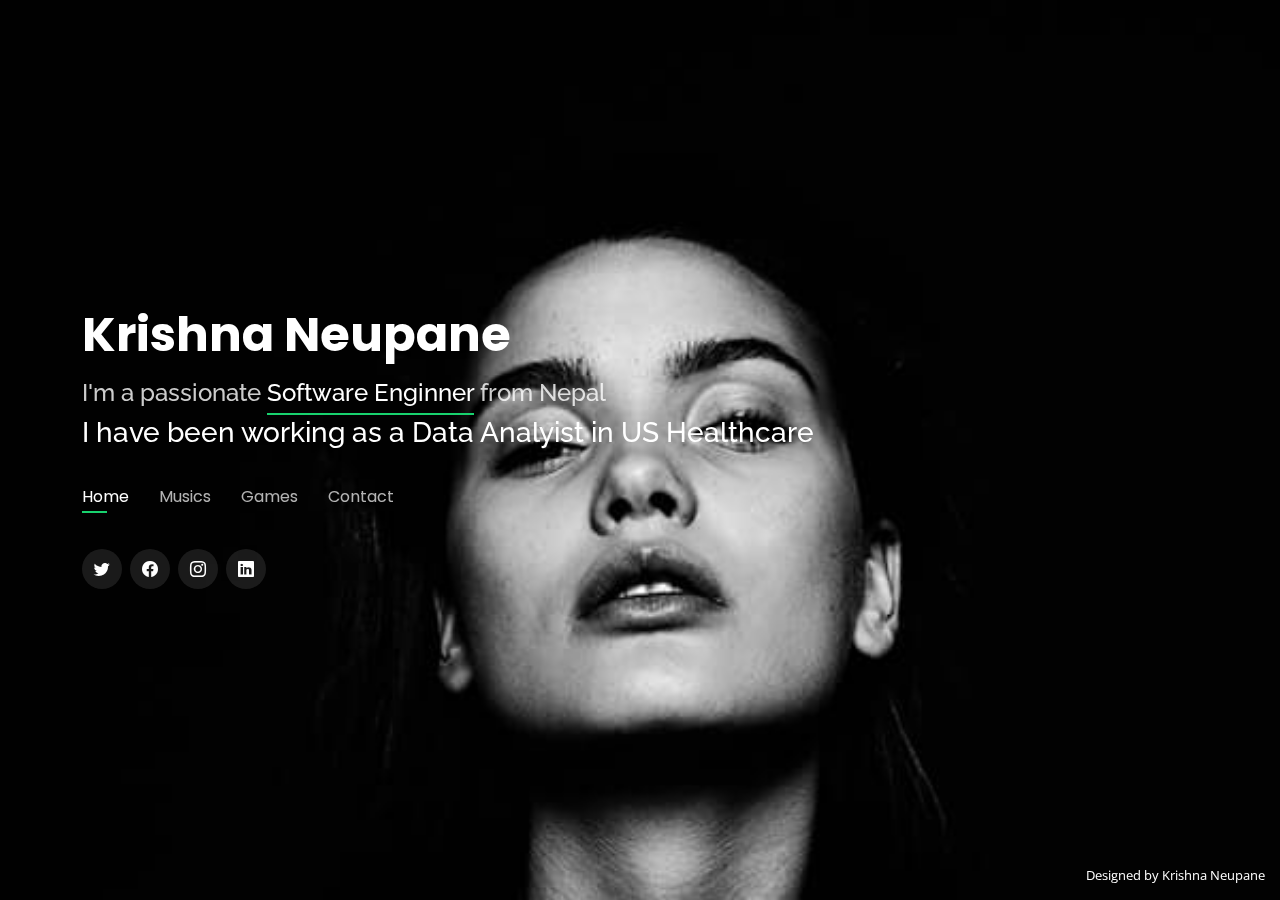
<file: index.html>
<!DOCTYPE html>
<html lang="en">

<head>
  <meta charset="utf-8">
  <meta content="width=device-width, initial-scale=1.0" name="viewport">

  <title>Krishna Neupane</title>
  <meta content="" name="description">
  <meta content="" name="keywords">

  <!-- Favicons -->
  <link href="assets/img/favicon-32x32.png" rel="icon">
  <link href="assets/img/apple-touch-icon.png" rel="apple-touch-icon">

  <!-- Google Fonts -->
  <link href="https://fonts.googleapis.com/css?family=Open+Sans:300,300i,400,400i,600,600i,700,700i|Raleway:300,300i,400,400i,500,500i,600,600i,700,700i|Poppins:300,300i,400,400i,500,500i,600,600i,700,700i" rel="stylesheet">

  <!-- Vendor CSS Files -->
  <link href="assets/vendor/bootstrap/css/bootstrap.min.css" rel="stylesheet">
  <link href="assets/vendor/bootstrap-icons/bootstrap-icons.css" rel="stylesheet">
  <link href="assets/vendor/boxicons/css/boxicons.min.css" rel="stylesheet">
  <link href="assets/vendor/glightbox/css/glightbox.min.css" rel="stylesheet">
  <link href="assets/vendor/remixicon/remixicon.css" rel="stylesheet">
  <link href="assets/vendor/swiper/swiper-bundle.min.css" rel="stylesheet">

  <!-- Template Main CSS File -->
  <link href="assets/css/style.css" rel="stylesheet">

  <!-- =======================================================
  * Template Name: Personal
  * Updated: Jun 18 2023 with Bootstrap v5.3.0
  * Template URL: https://bootstrapmade.com/personal-free-resume-bootstrap-template/
  * Author: BootstrapMade.com
  * License: https://bootstrapmade.com/license/
  ======================================================== -->

  <style>
    /* Basic styles for the player */
    #music-player {
        margin: 20px;
    }
    .song-list {
        list-style-type: none;
        padding: 0;
    }
    .song-list li {
        margin-bottom: 5px;
        cursor: pointer;
    }
    .song-list li.playing {
        background-color: #259dc2;
    }
    .custom-div {
      width: 900px;
      height: 450px;
    }
</style>

</head>

<body>

  <!-- ======= Header ======= -->
  <header id="header">
    <div class="container">

      <h1><a href="index.html">Krishna Neupane</a></h1>
      <!-- Uncomment below if you prefer to use an image logo -->
      <!-- <a href="index.html" class="mr-auto"><img src="assets/img/logo.png" alt="" class="img-fluid"></a> -->
      <h2>I'm a passionate <span>Software Enginner</span> from Nepal</h2>
      <h3>I have been working as a Data Analyist in US Healthcare</h3>

      <nav id="navbar" class="navbar">
        <ul>
          <li><a class="nav-link active" href="#header">Home</a></li>
          <!--<li><a class="nav-link" href="#about">About</a></li> -->
          <!--<li><a class="nav-link" href="#resume">Resume</a></li> -->
          <!-- <li><a class="nav-link" href="#services">Services</a></li> -->
          <li><a class="nav-link" href="#services">Musics</a></li>
          <!-- <li><a class="nav-link" href="#portfolio">Portfolio</a></li> -->
          <li><a class="nav-link" href="#portfolio">Games</a></li>
          <li><a class="nav-link" href="#contact">Contact</a></li>
        </ul>
        <i class="bi bi-list mobile-nav-toggle"></i>
      </nav><!-- .navbar -->

      <div class="social-links">
        <a href="#" class="twitter"><i class="bi bi-twitter"></i></a>
        <a href="https://www.facebook.com/gerkhu.fuche.5" class="facebook"><i class="bi bi-facebook"></i></a>
        <a href="https://www.instagram.com/_sinratensei/" class="instagram"><i class="bi bi-instagram"></i></a>
        <a href="https://www.linkedin.com/in/krishna-neupane-kn8/" class="linkedin"><i class="bi bi-linkedin"></i></a>
      </div>

    </div>
  </header><!-- End Header -->

  <!-- ======= About Section ======= -->
  <section id="about" class="about">

    <!-- ======= About Me ======= -->
    <div class="about-me container">

      <div class="section-title">
        <h2>About</h2>
        <p>Learn more about me</p>
      </div>

      <div class="row">
        <div class="col-lg-4" data-aos="fade-right">
          <img src="assets/img/me.jpg" class="img-fluid" alt="">
        </div>
        <div class="col-lg-8 pt-4 pt-lg-0 content" data-aos="fade-left">
          <h3>UI/UX &amp; Graphic Designer</h3>
          <p class="fst-italic">
            Lorem ipsum dolor sit amet, consectetur adipiscing elit, sed do eiusmod tempor incididunt ut labore et dolore
            magna aliqua.
          </p>
          <div class="row">
            <div class="col-lg-6">
              <ul>
                <li><i class="bi bi-chevron-right"></i> <strong>Birthday:</strong> <span>1 May 1995</span></li>
                <li><i class="bi bi-chevron-right"></i> <strong>Website:</strong> <span>www.example.com</span></li>
                <li><i class="bi bi-chevron-right"></i> <strong>Phone:</strong> <span>+123 456 7890</span></li>
                <li><i class="bi bi-chevron-right"></i> <strong>City:</strong> <span>New York, USA</span></li>
              </ul>
            </div>
            <div class="col-lg-6">
              <ul>
                <li><i class="bi bi-chevron-right"></i> <strong>Age:</strong> <span>30</span></li>
                <li><i class="bi bi-chevron-right"></i> <strong>Degree:</strong> <span>Master</span></li>
                <li><i class="bi bi-chevron-right"></i> <strong>PhEmailone:</strong> <span>email@example.com</span></li>
                <li><i class="bi bi-chevron-right"></i> <strong>Freelance:</strong> <span>Available</span></li>
              </ul>
            </div>
          </div>
          <p>
            Officiis eligendi itaque labore et dolorum mollitia officiis optio vero. Quisquam sunt adipisci omnis et ut. Nulla accusantium dolor incidunt officia tempore. Et eius omnis.
            Cupiditate ut dicta maxime officiis quidem quia. Sed et consectetur qui quia repellendus itaque neque. Aliquid amet quidem ut quaerat cupiditate. Ab et eum qui repellendus omnis culpa magni laudantium dolores.
          </p>
        </div>
      </div>

    </div><!-- End About Me -->

    <!-- ======= Counts ======= -->
    <div class="counts container">

      <div class="row">

        <div class="col-lg-3 col-md-6">
          <div class="count-box">
            <i class="bi bi-emoji-smile"></i>
            <span data-purecounter-start="0" data-purecounter-end="232" data-purecounter-duration="1" class="purecounter"></span>
            <p>Happy Clients</p>
          </div>
        </div>

        <div class="col-lg-3 col-md-6 mt-5 mt-md-0">
          <div class="count-box">
            <i class="bi bi-journal-richtext"></i>
            <span data-purecounter-start="0" data-purecounter-end="521" data-purecounter-duration="1" class="purecounter"></span>
            <p>Projects</p>
          </div>
        </div>

        <div class="col-lg-3 col-md-6 mt-5 mt-lg-0">
          <div class="count-box">
            <i class="bi bi-headset"></i>
            <span data-purecounter-start="0" data-purecounter-end="1463" data-purecounter-duration="1" class="purecounter"></span>
            <p>Hours Of Support</p>
          </div>
        </div>

        <div class="col-lg-3 col-md-6 mt-5 mt-lg-0">
          <div class="count-box">
            <i class="bi bi-award"></i>
            <span data-purecounter-start="0" data-purecounter-end="24" data-purecounter-duration="1" class="purecounter"></span>
            <p>Awards</p>
          </div>
        </div>

      </div>

    </div><!-- End Counts -->

    <!-- ======= Skills  ======= -->
    <div class="skills container">

      <div class="section-title">
        <h2>Skills</h2>
      </div>

      <div class="row skills-content">

        <div class="col-lg-6">

          <div class="progress">
            <span class="skill">HTML <i class="val">100%</i></span>
            <div class="progress-bar-wrap">
              <div class="progress-bar" role="progressbar" aria-valuenow="100" aria-valuemin="0" aria-valuemax="100"></div>
            </div>
          </div>

          <div class="progress">
            <span class="skill">CSS <i class="val">90%</i></span>
            <div class="progress-bar-wrap">
              <div class="progress-bar" role="progressbar" aria-valuenow="90" aria-valuemin="0" aria-valuemax="100"></div>
            </div>
          </div>

          <div class="progress">
            <span class="skill">JavaScript <i class="val">75%</i></span>
            <div class="progress-bar-wrap">
              <div class="progress-bar" role="progressbar" aria-valuenow="75" aria-valuemin="0" aria-valuemax="100"></div>
            </div>
          </div>

        </div>

        <div class="col-lg-6">

          <div class="progress">
            <span class="skill">PHP <i class="val">80%</i></span>
            <div class="progress-bar-wrap">
              <div class="progress-bar" role="progressbar" aria-valuenow="80" aria-valuemin="0" aria-valuemax="100"></div>
            </div>
          </div>

          <div class="progress">
            <span class="skill">WordPress/CMS <i class="val">90%</i></span>
            <div class="progress-bar-wrap">
              <div class="progress-bar" role="progressbar" aria-valuenow="90" aria-valuemin="0" aria-valuemax="100"></div>
            </div>
          </div>

          <div class="progress">
            <span class="skill">Photoshop <i class="val">55%</i></span>
            <div class="progress-bar-wrap">
              <div class="progress-bar" role="progressbar" aria-valuenow="55" aria-valuemin="0" aria-valuemax="100"></div>
            </div>
          </div>

        </div>

      </div>

    </div><!-- End Skills -->

    <!-- ======= Interests ======= -->
    <div class="interests container">

      <div class="section-title">
        <h2>Interests</h2>
      </div>

      <div class="row">
        <div class="col-lg-3 col-md-4">
          <div class="icon-box">
            <i class="ri-store-line" style="color: #ffbb2c;"></i>
            <h3>Lorem Ipsum</h3>
          </div>
        </div>
        <div class="col-lg-3 col-md-4 mt-4 mt-md-0">
          <div class="icon-box">
            <i class="ri-bar-chart-box-line" style="color: #5578ff;"></i>
            <h3>Dolor Sitema</h3>
          </div>
        </div>
        <div class="col-lg-3 col-md-4 mt-4 mt-md-0">
          <div class="icon-box">
            <i class="ri-calendar-todo-line" style="color: #e80368;"></i>
            <h3>Sed perspiciatis</h3>
          </div>
        </div>
        <div class="col-lg-3 col-md-4 mt-4 mt-lg-0">
          <div class="icon-box">
            <i class="ri-paint-brush-line" style="color: #e361ff;"></i>
            <h3>Magni Dolores</h3>
          </div>
        </div>
        <div class="col-lg-3 col-md-4 mt-4">
          <div class="icon-box">
            <i class="ri-database-2-line" style="color: #47aeff;"></i>
            <h3>Nemo Enim</h3>
          </div>
        </div>
        <div class="col-lg-3 col-md-4 mt-4">
          <div class="icon-box">
            <i class="ri-gradienter-line" style="color: #ffa76e;"></i>
            <h3>Eiusmod Tempor</h3>
          </div>
        </div>
        <div class="col-lg-3 col-md-4 mt-4">
          <div class="icon-box">
            <i class="ri-file-list-3-line" style="color: #11dbcf;"></i>
            <h3>Midela Teren</h3>
          </div>
        </div>
        <div class="col-lg-3 col-md-4 mt-4">
          <div class="icon-box">
            <i class="ri-price-tag-2-line" style="color: #4233ff;"></i>
            <h3>Pira Neve</h3>
          </div>
        </div>
        <div class="col-lg-3 col-md-4 mt-4">
          <div class="icon-box">
            <i class="ri-anchor-line" style="color: #b2904f;"></i>
            <h3>Dirada Pack</h3>
          </div>
        </div>
        <div class="col-lg-3 col-md-4 mt-4">
          <div class="icon-box">
            <i class="ri-disc-line" style="color: #b20969;"></i>
            <h3>Moton Ideal</h3>
          </div>
        </div>
        <div class="col-lg-3 col-md-4 mt-4">
          <div class="icon-box">
            <i class="ri-base-station-line" style="color: #ff5828;"></i>
            <h3>Verdo Park</h3>
          </div>
        </div>
        <div class="col-lg-3 col-md-4 mt-4">
          <div class="icon-box">
            <i class="ri-fingerprint-line" style="color: #29cc61;"></i>
            <h3>Flavor Nivelanda</h3>
          </div>
        </div>
      </div>

    </div><!-- End Interests -->

    <!-- ======= Testimonials ======= -->
    <div class="testimonials container">

      <div class="section-title">
        <h2>Testimonials</h2>
      </div>

      <div class="testimonials-slider swiper" data-aos="fade-up" data-aos-delay="100">
        <div class="swiper-wrapper">

          <div class="swiper-slide">
            <div class="testimonial-item">
              <p>
                <i class="bx bxs-quote-alt-left quote-icon-left"></i>
                Proin iaculis purus consequat sem cure digni ssim donec porttitora entum suscipit rhoncus. Accusantium quam, ultricies eget id, aliquam eget nibh et. Maecen aliquam, risus at semper.
                <i class="bx bxs-quote-alt-right quote-icon-right"></i>
              </p>
              <img src="assets/img/testimonials/testimonials-1.jpg" class="testimonial-img" alt="">
              <h3>Saul Goodman</h3>
              <h4>Ceo &amp; Founder</h4>
            </div>
          </div><!-- End testimonial item -->

          <div class="swiper-slide">
            <div class="testimonial-item">
              <p>
                <i class="bx bxs-quote-alt-left quote-icon-left"></i>
                Export tempor illum tamen malis malis eram quae irure esse labore quem cillum quid cillum eram malis quorum velit fore eram velit sunt aliqua noster fugiat irure amet legam anim culpa.
                <i class="bx bxs-quote-alt-right quote-icon-right"></i>
              </p>
              <img src="assets/img/testimonials/testimonials-2.jpg" class="testimonial-img" alt="">
              <h3>Sara Wilsson</h3>
              <h4>Designer</h4>
            </div>
          </div><!-- End testimonial item -->

          <div class="swiper-slide">
            <div class="testimonial-item">
              <p>
                <i class="bx bxs-quote-alt-left quote-icon-left"></i>
                Enim nisi quem export duis labore cillum quae magna enim sint quorum nulla quem veniam duis minim tempor labore quem eram duis noster aute amet eram fore quis sint minim.
                <i class="bx bxs-quote-alt-right quote-icon-right"></i>
              </p>
              <img src="assets/img/testimonials/testimonials-3.jpg" class="testimonial-img" alt="">
              <h3>Jena Karlis</h3>
              <h4>Store Owner</h4>
            </div>
          </div><!-- End testimonial item -->

          <div class="swiper-slide">
            <div class="testimonial-item">
              <p>
                <i class="bx bxs-quote-alt-left quote-icon-left"></i>
                Fugiat enim eram quae cillum dolore dolor amet nulla culpa multos export minim fugiat minim velit minim dolor enim duis veniam ipsum anim magna sunt elit fore quem dolore labore illum veniam.
                <i class="bx bxs-quote-alt-right quote-icon-right"></i>
              </p>
              <img src="assets/img/testimonials/testimonials-4.jpg" class="testimonial-img" alt="">
              <h3>Matt Brandon</h3>
              <h4>Freelancer</h4>
            </div>
          </div><!-- End testimonial item -->

          <div class="swiper-slide">
            <div class="testimonial-item">
              <p>
                <i class="bx bxs-quote-alt-left quote-icon-left"></i>
                Quis quorum aliqua sint quem legam fore sunt eram irure aliqua veniam tempor noster veniam enim culpa labore duis sunt culpa nulla illum cillum fugiat legam esse veniam culpa fore nisi cillum quid.
                <i class="bx bxs-quote-alt-right quote-icon-right"></i>
              </p>
              <img src="assets/img/testimonials/testimonials-5.jpg" class="testimonial-img" alt="">
              <h3>John Larson</h3>
              <h4>Entrepreneur</h4>
            </div>
          </div><!-- End testimonial item -->

        </div>
        <div class="swiper-pagination"></div>
      </div>

      <div class="owl-carousel testimonials-carousel">

      </div>

    </div><!-- End Testimonials  -->

  </section><!-- End About Section -->

  <!-- ======= Resume Section ======= -->
  <section id="resume" class="resume">
    <div class="container">

      <div class="section-title">
        <h2>Resume</h2>
        <p>Check My Resume</p>
      </div>

      <div class="row">
        <div class="col-lg-6">
          <h3 class="resume-title">Sumary</h3>
          <div class="resume-item pb-0">
            <h4>Alice Barkley</h4>
            <p><em>Innovative and deadline-driven Graphic Designer with 3+ years of experience designing and developing user-centered digital/print marketing material from initial concept to final, polished deliverable.</em></p>
            <p>
            <ul>
              <li>Portland par 127,Orlando, FL</li>
              <li>(123) 456-7891</li>
              <li>alice.barkley@example.com</li>
            </ul>
            </p>
          </div>

          <h3 class="resume-title">Education</h3>
          <div class="resume-item">
            <h4>Master of Fine Arts &amp; Graphic Design</h4>
            <h5>2015 - 2016</h5>
            <p><em>Rochester Institute of Technology, Rochester, NY</em></p>
            <p>Qui deserunt veniam. Et sed aliquam labore tempore sed quisquam iusto autem sit. Ea vero voluptatum qui ut dignissimos deleniti nerada porti sand markend</p>
          </div>
          <div class="resume-item">
            <h4>Bachelor of Fine Arts &amp; Graphic Design</h4>
            <h5>2010 - 2014</h5>
            <p><em>Rochester Institute of Technology, Rochester, NY</em></p>
            <p>Quia nobis sequi est occaecati aut. Repudiandae et iusto quae reiciendis et quis Eius vel ratione eius unde vitae rerum voluptates asperiores voluptatem Earum molestiae consequatur neque etlon sader mart dila</p>
          </div>
        </div>
        <div class="col-lg-6">
          <h3 class="resume-title">Professional Experience</h3>
          <div class="resume-item">
            <h4>Senior graphic design specialist</h4>
            <h5>2019 - Present</h5>
            <p><em>Experion, New York, NY </em></p>
            <p>
            <ul>
              <li>Lead in the design, development, and implementation of the graphic, layout, and production communication materials</li>
              <li>Delegate tasks to the 7 members of the design team and provide counsel on all aspects of the project. </li>
              <li>Supervise the assessment of all graphic materials in order to ensure quality and accuracy of the design</li>
              <li>Oversee the efficient use of production project budgets ranging from $2,000 - $25,000</li>
            </ul>
            </p>
          </div>
          <div class="resume-item">
            <h4>Graphic design specialist</h4>
            <h5>2017 - 2018</h5>
            <p><em>Stepping Stone Advertising, New York, NY</em></p>
            <p>
            <ul>
              <li>Developed numerous marketing programs (logos, brochures,infographics, presentations, and advertisements).</li>
              <li>Managed up to 5 projects or tasks at a given time while under pressure</li>
              <li>Recommended and consulted with clients on the most appropriate graphic design</li>
              <li>Created 4+ design presentations and proposals a month for clients and account managers</li>
            </ul>
            </p>
          </div>
        </div>
      </div>

    </div>
  </section><!-- End Resume Section -->

  <!-- ======= Services Section ======= -->
  <section id="services" class="services">
    <div class="container">

      <div class="section-title">
        <!-- <h2>Services</h2>
        <p>My Services</p> -->
        <h2>Musics</h2>
        <p>My Musics</p>
      </div>

      <div class="row">
        <!-- 
        <div class="col-lg-4 col-md-6 d-flex align-items-stretch">
          <div class="icon-box">
            <div class="icon"><i class="bx bxl-dribbble"></i></div>
            <h4><a href="">Lorem Ipsum</a></h4>
            <p>Voluptatum deleniti atque corrupti quos dolores et quas molestias excepturi</p>
          </div>
        </div>

        <div class="col-lg-4 col-md-6 d-flex align-items-stretch mt-4 mt-md-0">
          <div class="icon-box">
            <div class="icon"><i class="bx bx-file"></i></div>
            <h4><a href="">Sed ut perspiciatis</a></h4>
            <p>Duis aute irure dolor in reprehenderit in voluptate velit esse cillum dolore</p>
          </div>
        </div>

        <div class="col-lg-4 col-md-6 d-flex align-items-stretch mt-4 mt-lg-0">
          <div class="icon-box">
            <div class="icon"><i class="bx bx-tachometer"></i></div>
            <h4><a href="">Magni Dolores</a></h4>
            <p>Excepteur sint occaecat cupidatat non proident, sunt in culpa qui officia</p>
          </div>
        </div>

        <div class="col-lg-4 col-md-6 d-flex align-items-stretch mt-4">
          <div class="icon-box">
            <div class="icon"><i class="bx bx-world"></i></div>
            <h4><a href="">Nemo Enim</a></h4>
            <p>At vero eos et accusamus et iusto odio dignissimos ducimus qui blanditiis</p>
          </div>
        </div>

        <div class="col-lg-4 col-md-6 d-flex align-items-stretch mt-4">
          <div class="icon-box">
            <div class="icon"><i class="bx bx-slideshow"></i></div>
            <h4><a href="">Dele cardo</a></h4>
            <p>Quis consequatur saepe eligendi voluptatem consequatur dolor consequuntur</p>
          </div>
        </div>

        <div class="col-lg-4 col-md-6 d-flex align-items-stretch mt-4">
          <div class="icon-box">
            <div class="icon"><i class="bx bx-arch"></i></div>
            <h4><a href="">Divera don</a></h4>
            <p>Modi nostrum vel laborum. Porro fugit error sit minus sapiente sit aspernatur</p>
          </div>
        </div>
        -->

        <div id="music-player">
          <h2>Music Player</h2>
          <ul class="song-list">
              <li onclick="playSong(0)">Hello_Cover</li>
              <li onclick="playSong(1)">Adele - Rolling in the deep</li>
              <li onclick="playSong(2)">Adele - Send my love</li>
              <li onclick="playSong(3)">Adele - Someone like you</li>
              <li onclick="playSong(4)">Nepalese mashup</li>
              <li onclick="playSong(5)">Akon - Smack That ft. Eminem</li>
              <li onclick="playSong(6)">Alan Walker - Faded </li>
              <li onclick="playSong(7)">Avril_Lavigne_-_Wish_You_Were_Here</li>
              <li onclick="playSong(8)">Back To You</li>
              <li onclick="playSong(9)">Bad Meets Evil - Fast Lane ft. Eminem, Royce Da 5'9</li>
              <li onclick="playSong(10)">Believer</li>
              <li onclick="playSong(11)">Blood and Bone (MOTIVATION)</li>
              <li onclick="playSong(12)">Bonnie_Tyler_-_Total_Eclipse_of_the_Heart</li>
              <li onclick="playSong(13)">Calum_Scott_-_No_Matter_What</li>
              <li onclick="playSong(14)">Calum_Scott_-_What_I_Miss_Most</li>
              <li onclick="playSong(15)">Calum_Scott_-_You_Are_The_Reason</li>
              <li onclick="playSong(16)">Dancing_On_My_Own_-_Calum_Scott</li>
              <li onclick="playSong(17)">David_Guetta_ft_Justin_Bieber_-_2U</li>
              <li onclick="playSong(18)">Dimitri Vegas, Martin Garrix, Like Mike - Tremor</li>
              <li onclick="playSong(19)">Eminem - Venom</li>
              <li onclick="playSong(20)">Eminem_-_Fall-mc</li>
              <li onclick="playSong(21)">Eminem_-_Soldier</li>
              <li onclick="playSong(22)">Eminem_-_Space_Bound</li>
              <li onclick="playSong(23)">Eminem_feat_Britney_Spears_To_Remember</li>
              <li onclick="playSong(24)">Final_Masquerade_Linkin_Park</li>
              <li onclick="playSong(25)">Wiz Khalifa - Paperbond</li>
              <li onclick="playSong(26)">Audai Jadai</li>
              <li onclick="playSong(27)">Bakhuda Tumhi Ho</li>
              <li onclick="playSong(28)">Be Intehaan</li>
              <li onclick="playSong(29)">Beautiful</li>
              <li onclick="playSong(30)">Mountain High - Bipul Chettri</li>
              <li onclick="playSong(31)">Are You Sure - Conor Maynard</li>
              <li onclick="playSong(32)">Dekhte Dekhte</li>
              <li onclick="playSong(33)">Dil Diyan Gallan</li>
              <li onclick="playSong(34)">Dillion Francis, DJ Snake - Get Low</li>
              <li onclick="playSong(35)">Drake - In my Feelings</li>
              <li onclick="playSong(36)">Dua Lipa - New Rules</li>
              <li onclick="playSong(37)">Ed_Sheeran_-_Shape_Of_You</li>
              <li onclick="playSong(38)">Ed_Sheeran_Thinking_Out_Loud</li>
              <li onclick="playSong(39)">FEFE (feat. Nicki Minaj & Murda Beatz)</li>
              <li onclick="playSong(40)">God is a woman</li>
              <li onclick="playSong(41)">Green_Day_-Boulevard_of_Broken_Dreams</li>
              <li onclick="playSong(42)">Guranshko_Fed_Muni--_SABIN_RAI</li>
              <li onclick="playSong(43)">ISHARE_TERE_Song__Guru_Randhawa</li>
              <li onclick="playSong(44)">Isme_Tera_Ghata_Mera_Kuch_Nahi_Jata</li>
              <li onclick="playSong(45)">J_Balvin,_Willy_William_-_Mi_Gente</li>
              <li onclick="playSong(46)">Jau_ki_Basu_by_Sabin_Rai</li>
              <li onclick="playSong(47)">Jeena_Jeena</li>
              <li onclick="playSong(48)">Jonas_Blue_-_Mama_ft._William_Singe</li>
              <li onclick="playSong(49)">Just Give Me A Reason</li>
              <li onclick="playSong(50)">Justin_Bieber_-_Love_Yourself_Lyrics</li>
              <li onclick="playSong(51)">Kabhi_jo_badal_barse</li>
              <li onclick="playSong(52)">Kaun_Tujhe</li>
              <li onclick="playSong(53)">Komal_Tyo_Timro Sabin Rai</li>
              <li onclick="playSong(54)">Kurt_Cobain_-_Across_the_Universe</li>
              <li onclick="playSong(55)">Kurt_Cobain_-_Sappy</li>
              <li onclick="playSong(56)">Led_Zeppelin_-_Whole_Lotta_Love</li>
              <li onclick="playSong(57)">Let Her Go</li>
              <li onclick="playSong(58)">Like_Home</li>
              <li onclick="playSong(59)">Lil_Pump_-__Gucci_Gang</li>
              <li onclick="playSong(60)">Ma_Sansar_Jitne_-_Sabin_Rai_&_The_Elektrix</li>
              <li onclick="playSong(61)">Man Magan Deepak Bajracharya</li>
              <li onclick="playSong(62)">Maybe_I_Maybe_You_-_Scorpions</li>
              <li onclick="playSong(63)">Mercy</li>
              <li onclick="playSong(64)">My_Dad's_Gone_Crazy</li>
              <!-- Add more songs as needed -->
          </ul>
          <audio id="audio-player" controls onended="playNextSong()">
              Your browser does not support the audio element.
          </audio>
      </div>
  
      <script>
          var currentSongIndex = null;
          var songElements = document.querySelectorAll('.song-list li');
  
          function playSong(index) {
              var audioPlayer = document.getElementById('audio-player');
              audioPlayer.src = 'assets/songs/' + 'song' + (index + 1) + '.mp3'; // Adjust the song filename pattern as needed
              audioPlayer.play();
              // Remove the 'playing' class from the previously selected song
              if (currentSongIndex !== null) {
                  songElements[currentSongIndex].classList.remove('playing');
              }
  
              // Add the 'playing' class to the currently selected song
              songElements[index].classList.add('playing');
              currentSongIndex = index;
          }
          function playNextSong() {
              var nextIndex = (currentSongIndex + 1) % songElements.length;
              playSong(nextIndex);
          }
      </script>

      </div>

    </div>
  </section><!-- End Services Section -->

  <!-- ======= Portfolio Section ======= -->
  <section id="portfolio" class="portfolio">
    <div class="container">

      <div class="section-title">
        <!-- <h2>Portfolio</h2>
        <p>My Works</p> -->
        <h2>Football</h2>
        <p>Premier League</p>

      </div>

      <div class="custom-div">
        <iframe frameborder=0 height=100% width=100% src="http://givemereddit.eu/soccer/chelsea.html" allowfullscreen scrolling=no allowtransparency></iframe>
      </div>

      <!-- <div class="row">
        <div class="col-lg-12 d-flex justify-content-center">
          <ul id="portfolio-flters">
            <li data-filter="*" class="filter-active">All</li>
            <li data-filter=".filter-app">App</li>
            <li data-filter=".filter-card">Card</li>
            <li data-filter=".filter-web">Web</li>
          </ul>
        </div>
      </div>

      <div class="row portfolio-container">

        <div class="col-lg-4 col-md-6 portfolio-item filter-app">
          <div class="portfolio-wrap">
            <img src="assets/img/portfolio/portfolio-1.jpg" class="img-fluid" alt="">
            <div class="portfolio-info">
              <h4>App 1</h4>
              <p>App</p>
              <div class="portfolio-links">
                <a href="assets/img/portfolio/portfolio-1.jpg" data-gallery="portfolioGallery" class="portfolio-lightbox" title="App 1"><i class="bx bx-plus"></i></a>
                <a href="portfolio-details.html" data-gallery="portfolioDetailsGallery" data-glightbox="type: external" class="portfolio-details-lightbox" title="Portfolio Details"><i class="bx bx-link"></i></a>
              </div>
            </div>
          </div>
        </div>

        <div class="col-lg-4 col-md-6 portfolio-item filter-web">
          <div class="portfolio-wrap">
            <img src="assets/img/portfolio/portfolio-2.jpg" class="img-fluid" alt="">
            <div class="portfolio-info">
              <h4>Web 3</h4>
              <p>Web</p>
              <div class="portfolio-links">
                <a href="assets/img/portfolio/portfolio-2.jpg" data-gallery="portfolioGallery" class="portfolio-lightbox" title="Web 3"><i class="bx bx-plus"></i></a>
                <a href="portfolio-details.html" data-gallery="portfolioDetailsGallery" data-glightbox="type: external" class="portfolio-details-lightbox" title="Portfolio Details"><i class="bx bx-link"></i></a>
              </div>
            </div>
          </div>
        </div>

        <div class="col-lg-4 col-md-6 portfolio-item filter-app">
          <div class="portfolio-wrap">
            <img src="assets/img/portfolio/portfolio-3.jpg" class="img-fluid" alt="">
            <div class="portfolio-info">
              <h4>App 2</h4>
              <p>App</p>
              <div class="portfolio-links">
                <a href="assets/img/portfolio/portfolio-3.jpg" data-gallery="portfolioGallery" class="portfolio-lightbox" title="App 2"><i class="bx bx-plus"></i></a>
                <a href="portfolio-details.html" data-gallery="portfolioDetailsGallery" data-glightbox="type: external" class="portfolio-details-lightbox" title="Portfolio Details"><i class="bx bx-link"></i></a>
              </div>
            </div>
          </div>
        </div>

        <div class="col-lg-4 col-md-6 portfolio-item filter-card">
          <div class="portfolio-wrap">
            <img src="assets/img/portfolio/portfolio-4.jpg" class="img-fluid" alt="">
            <div class="portfolio-info">
              <h4>Card 2</h4>
              <p>Card</p>
              <div class="portfolio-links">
                <a href="assets/img/portfolio/portfolio-4.jpg" data-gallery="portfolioGallery" class="portfolio-lightbox" title="Card 2"><i class="bx bx-plus"></i></a>
                <a href="portfolio-details.html" data-gallery="portfolioDetailsGallery" data-glightbox="type: external" class="portfolio-details-lightbox" title="Portfolio Details"><i class="bx bx-link"></i></a>
              </div>
            </div>
          </div>
        </div>

        <div class="col-lg-4 col-md-6 portfolio-item filter-web">
          <div class="portfolio-wrap">
            <img src="assets/img/portfolio/portfolio-5.jpg" class="img-fluid" alt="">
            <div class="portfolio-info">
              <h4>Web 2</h4>
              <p>Web</p>
              <div class="portfolio-links">
                <a href="assets/img/portfolio/portfolio-5.jpg" data-gallery="portfolioGallery" class="portfolio-lightbox" title="Web 2"><i class="bx bx-plus"></i></a>
                <a href="portfolio-details.html" data-gallery="portfolioDetailsGallery" data-glightbox="type: external" class="portfolio-details-lightbox" title="Portfolio Details"><i class="bx bx-link"></i></a>
              </div>
            </div>
          </div>
        </div>

        <div class="col-lg-4 col-md-6 portfolio-item filter-app">
          <div class="portfolio-wrap">
            <img src="assets/img/portfolio/portfolio-6.jpg" class="img-fluid" alt="">
            <div class="portfolio-info">
              <h4>App 3</h4>
              <p>App</p>
              <div class="portfolio-links">
                <a href="assets/img/portfolio/portfolio-6.jpg" data-gallery="portfolioGallery" class="portfolio-lightbox" title="App 3"><i class="bx bx-plus"></i></a>
                <a href="portfolio-details.html" data-gallery="portfolioDetailsGallery" data-glightbox="type: external" class="portfolio-details-lightbox" title="Portfolio Details"><i class="bx bx-link"></i></a>
              </div>
            </div>
          </div>
        </div>

        <div class="col-lg-4 col-md-6 portfolio-item filter-card">
          <div class="portfolio-wrap">
            <img src="assets/img/portfolio/portfolio-7.jpg" class="img-fluid" alt="">
            <div class="portfolio-info">
              <h4>Card 1</h4>
              <p>Card</p>
              <div class="portfolio-links">
                <a href="assets/img/portfolio/portfolio-7.jpg" data-gallery="portfolioGallery" class="portfolio-lightbox" title="Card 1"><i class="bx bx-plus"></i></a>
                <a href="portfolio-details.html" data-gallery="portfolioDetailsGallery" data-glightbox="type: external" class="portfolio-details-lightbox" title="Portfolio Details"><i class="bx bx-link"></i></a>
              </div>
            </div>
          </div>
        </div>

        <div class="col-lg-4 col-md-6 portfolio-item filter-card">
          <div class="portfolio-wrap">
            <img src="assets/img/portfolio/portfolio-8.jpg" class="img-fluid" alt="">
            <div class="portfolio-info">
              <h4>Card 3</h4>
              <p>Card</p>
              <div class="portfolio-links">
                <a href="assets/img/portfolio/portfolio-8.jpg" data-gallery="portfolioGallery" class="portfolio-lightbox" title="Card 3"><i class="bx bx-plus"></i></a>
                <a href="portfolio-details.html" data-gallery="portfolioDetailsGallery" data-glightbox="type: external" class="portfolio-details-lightbox" title="Portfolio Details"><i class="bx bx-link"></i></a>
              </div>
            </div>
          </div>
        </div>

        <div class="col-lg-4 col-md-6 portfolio-item filter-web">
          <div class="portfolio-wrap">
            <img src="assets/img/portfolio/portfolio-9.jpg" class="img-fluid" alt="">
            <div class="portfolio-info">
              <h4>Web 3</h4>
              <p>Web</p>
              <div class="portfolio-links">
                <a href="assets/img/portfolio/portfolio-9.jpg" data-gallery="portfolioGallery" class="portfolio-lightbox" title="Web 3"><i class="bx bx-plus"></i></a>
                <a href="portfolio-details.html" data-gallery="portfolioDetailsGallery" data-glightbox="type: external" class="portfolio-details-lightbox" title="Portfolio Details"><i class="bx bx-link"></i></a>
              </div>
            </div>
          </div>
        </div>

      </div> -->
       
    </div>
  </section><!-- End Portfolio Section -->

  <!-- ======= Contact Section ======= -->
  <section id="contact" class="contact">
    <div class="container">

      <div class="section-title">
        <h2>Contact</h2>
        <p>Contact Me</p>
      </div>

      <div class="row mt-2">

        <div class="col-md-6 d-flex align-items-stretch">
          <div class="info-box">
            <i class="bx bx-map"></i>
            <h3>My Address</h3>
            <p>Krinzles, Kathmandu 16, Nepal</p>
          </div>
        </div>

        <div class="col-md-6 mt-4 mt-md-0 d-flex align-items-stretch">
          <div class="info-box">
            <i class="bx bx-share-alt"></i>
            <h3>Social Profiles</h3>
            <div class="social-links">
              <a href="#" class="twitter"><i class="bi bi-twitter"></i></a>
              <a href="https://www.facebook.com/gerkhu.fuche.5" class="facebook"><i class="bi bi-facebook"></i></a>
              <a href="https://www.instagram.com/_sinratensei/" class="instagram"><i class="bi bi-instagram"></i></a>
              <a href="#" class="google-plus"><i class="bi bi-skype"></i></a>
              <a href="https://www.linkedin.com/in/krishna-neupane-kn8/" class="linkedin"><i class="bi bi-linkedin"></i></a>
            </div>
          </div>
        </div>

        <div class="col-md-6 mt-4 d-flex align-items-stretch">
          <div class="info-box">
            <i class="bx bx-envelope"></i>
            <h3>Email Me</h3>
            <p>9823473821k@gmail.com</p>
          </div>
        </div>
        <div class="col-md-6 mt-4 d-flex align-items-stretch">
          <div class="info-box">
            <i class="bx bx-phone-call"></i>
            <h3>Call Me</h3>
            <p>+977 9860999888</p>
          </div>
        </div>
      </div>

      <form action="forms/contact.php" method="post" role="form" class="php-email-form mt-4">
        <div class="row">
          <div class="col-md-6 form-group">
            <input type="text" name="name" class="form-control" id="name" placeholder="Your Name" required>
          </div>
          <div class="col-md-6 form-group mt-3 mt-md-0">
            <input type="email" class="form-control" name="email" id="email" placeholder="Your Email" required>
          </div>
        </div>
        <div class="form-group mt-3">
          <input type="text" class="form-control" name="subject" id="subject" placeholder="Subject" required>
        </div>
        <div class="form-group mt-3">
          <textarea class="form-control" name="message" rows="5" placeholder="Message" required></textarea>
        </div>
        <div class="my-3">
          <div class="loading">Loading</div>
          <div class="error-message"></div>
          <div class="sent-message">Your message has been sent. Thank you!</div>
        </div>
        <div class="text-center"><button type="submit">Send Message</button></div>
      </form>

    </div>
  </section><!-- End Contact Section -->

  <div class="credits">
    <!-- All the links in the footer should remain intact. -->
    <!-- You can delete the links only if you purchased the pro version. -->
    <!-- Licensing information: https://bootstrapmade.com/license/ -->
    <!-- Purchase the pro version with working PHP/AJAX contact form: https://bootstrapmade.com/personal-free-resume-bootstrap-template/ -->
    Designed by Krishna Neupane
  </div>

  <!-- Vendor JS Files -->
  <script src="assets/vendor/purecounter/purecounter_vanilla.js"></script>
  <script src="assets/vendor/bootstrap/js/bootstrap.bundle.min.js"></script>
  <script src="assets/vendor/glightbox/js/glightbox.min.js"></script>
  <script src="assets/vendor/isotope-layout/isotope.pkgd.min.js"></script>
  <script src="assets/vendor/swiper/swiper-bundle.min.js"></script>
  <script src="assets/vendor/waypoints/noframework.waypoints.js"></script>
  <script src="assets/vendor/php-email-form/validate.js"></script>

  <!-- Template Main JS File -->
  <script src="assets/js/main.js"></script>

</body>

</html>
</file>
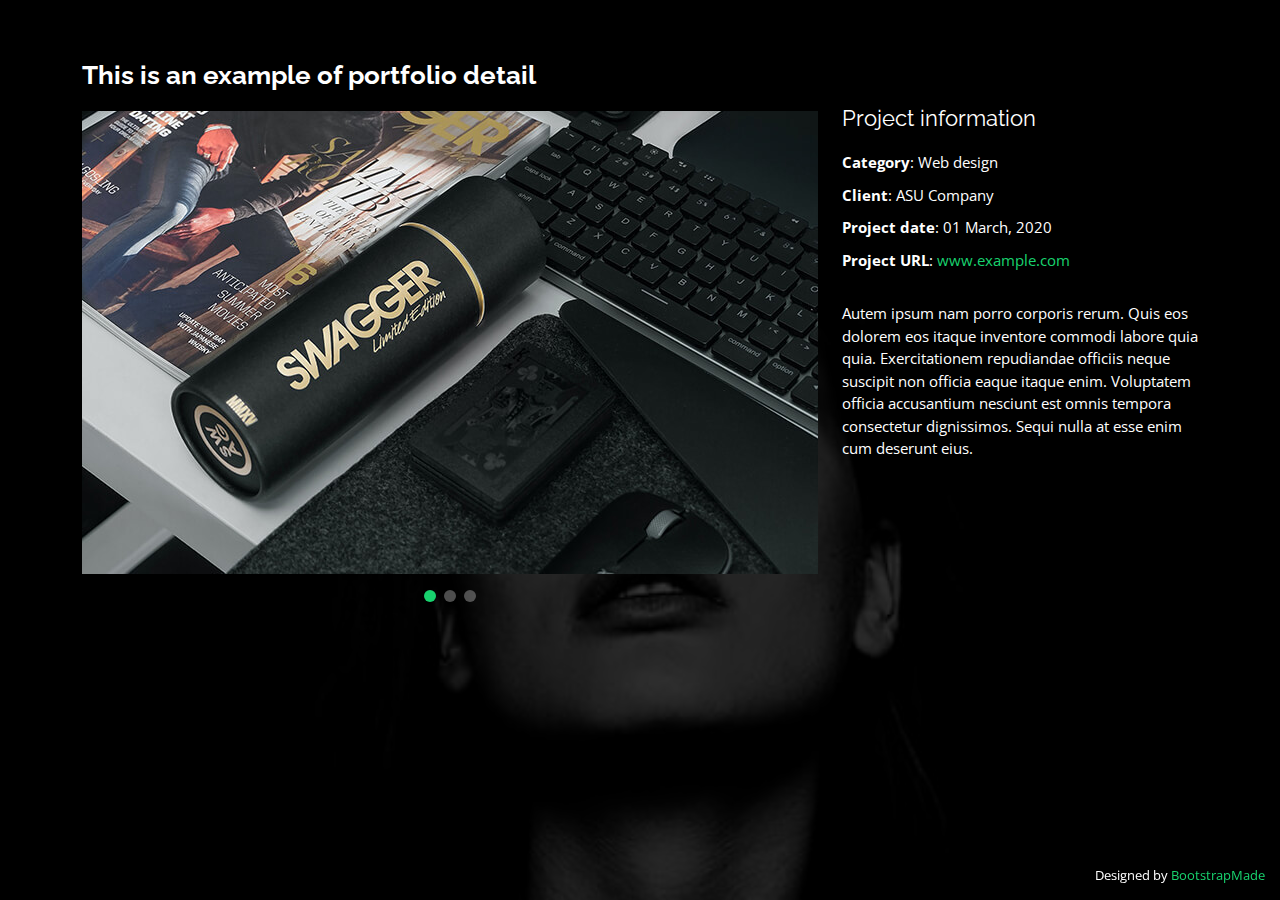
<file: portfolio-details.html>
<!DOCTYPE html>
<html lang="en">

<head>
  <meta charset="utf-8">
  <meta content="width=device-width, initial-scale=1.0" name="viewport">

  <title>Portfolio Details - Personal Bootstrap Template</title>
  <meta content="" name="description">
  <meta content="" name="keywords">

  <!-- Favicons -->
  <link href="assets/img/favicon.png" rel="icon">
  <link href="assets/img/apple-touch-icon.png" rel="apple-touch-icon">

  <!-- Google Fonts -->
  <link href="https://fonts.googleapis.com/css?family=Open+Sans:300,300i,400,400i,600,600i,700,700i|Raleway:300,300i,400,400i,500,500i,600,600i,700,700i|Poppins:300,300i,400,400i,500,500i,600,600i,700,700i" rel="stylesheet">

  <!-- Vendor CSS Files -->
  <link href="assets/vendor/bootstrap/css/bootstrap.min.css" rel="stylesheet">
  <link href="assets/vendor/bootstrap-icons/bootstrap-icons.css" rel="stylesheet">
  <link href="assets/vendor/boxicons/css/boxicons.min.css" rel="stylesheet">
  <link href="assets/vendor/glightbox/css/glightbox.min.css" rel="stylesheet">
  <link href="assets/vendor/remixicon/remixicon.css" rel="stylesheet">
  <link href="assets/vendor/swiper/swiper-bundle.min.css" rel="stylesheet">

  <!-- Template Main CSS File -->
  <link href="assets/css/style.css" rel="stylesheet">

  <!-- =======================================================
  * Template Name: Personal
  * Updated: Jun 18 2023 with Bootstrap v5.3.0
  * Template URL: https://bootstrapmade.com/personal-free-resume-bootstrap-template/
  * Author: BootstrapMade.com
  * License: https://bootstrapmade.com/license/
  ======================================================== -->
</head>

<body>

  <main id="main">

    <!-- ======= Portfolio Details ======= -->
    <div id="portfolio-details" class="portfolio-details">
      <div class="container">

        <div class="row">

          <div class="col-lg-8">
            <h2 class="portfolio-title">This is an example of portfolio detail</h2>

            <div class="portfolio-details-slider swiper">
              <div class="swiper-wrapper align-items-center">

                <div class="swiper-slide">
                  <img src="assets/img/portfolio/portfolio-details-1.jpg" alt="">
                </div>

                <div class="swiper-slide">
                  <img src="assets/img/portfolio/portfolio-details-2.jpg" alt="">
                </div>

                <div class="swiper-slide">
                  <img src="assets/img/portfolio/portfolio-details-3.jpg" alt="">
                </div>

              </div>
              <div class="swiper-pagination"></div>
            </div>

          </div>

          <div class="col-lg-4 portfolio-info">
            <h3>Project information</h3>
            <ul>
              <li><strong>Category</strong>: Web design</li>
              <li><strong>Client</strong>: ASU Company</li>
              <li><strong>Project date</strong>: 01 March, 2020</li>
              <li><strong>Project URL</strong>: <a href="#">www.example.com</a></li>
            </ul>

            <p>
              Autem ipsum nam porro corporis rerum. Quis eos dolorem eos itaque inventore commodi labore quia quia. Exercitationem repudiandae officiis neque suscipit non officia eaque itaque enim. Voluptatem officia accusantium nesciunt est omnis tempora consectetur dignissimos. Sequi nulla at esse enim cum deserunt eius.
            </p>
          </div>

        </div>

      </div>
    </div><!-- End Portfolio Details -->

  </main><!-- End #main -->

  <div class="credits">
    <!-- All the links in the footer should remain intact. -->
    <!-- You can delete the links only if you purchased the pro version. -->
    <!-- Licensing information: https://bootstrapmade.com/license/ -->
    <!-- Purchase the pro version with working PHP/AJAX contact form: https://bootstrapmade.com/personal-free-resume-bootstrap-template/ -->
    Designed by <a href="https://bootstrapmade.com/">BootstrapMade</a>
  </div>

  <!-- Vendor JS Files -->
  <script src="assets/vendor/purecounter/purecounter_vanilla.js"></script>
  <script src="assets/vendor/bootstrap/js/bootstrap.bundle.min.js"></script>
  <script src="assets/vendor/glightbox/js/glightbox.min.js"></script>
  <script src="assets/vendor/isotope-layout/isotope.pkgd.min.js"></script>
  <script src="assets/vendor/swiper/swiper-bundle.min.js"></script>
  <script src="assets/vendor/waypoints/noframework.waypoints.js"></script>
  <script src="assets/vendor/php-email-form/validate.js"></script>

  <!-- Template Main JS File -->
  <script src="assets/js/main.js"></script>

</body>

</html>
</file>
<file: assets/css/style.css>
/**
* Template Name: Personal
* Updated: Jun 18 2023 with Bootstrap v5.3.0
* Template URL: https://bootstrapmade.com/personal-free-resume-bootstrap-template/
* Author: BootstrapMade.com
* License: https://bootstrapmade.com/license/
*/

/*--------------------------------------------------------------
# General
--------------------------------------------------------------*/
body {
  font-family: "Open Sans", sans-serif;
  background-color: #040404;
  color: #fff;
  position: relative;
  background: transparent;
}

body::before {
  content: "";
  position: fixed;
  background: #040404 url("../img/me.jpg") top right no-repeat;
  background-size: cover;
  left: 0;
  right: 0;
  top: 0;
  height: 100vh;
  z-index: -1;
}

@media (min-width: 1024px) {
  body::before {
    background-attachment: fixed;
  }
}

a {
  color: #18d26e;
  text-decoration: none;
}

a:hover {
  color: #35e888;
  text-decoration: none;
}

h1,
h2,
h3,
h4,
h5,
h6 {
  font-family: "Raleway", sans-serif;
}

/*--------------------------------------------------------------
# Header
--------------------------------------------------------------*/
#header {
  transition: ease-in-out 0.3s;
  position: relative;
  height: 100vh;
  display: flex;
  align-items: center;
  z-index: 997;
  overflow-y: auto;
}

#header * {
  transition: ease-in-out 0.3s;
}

#header h1 {
  font-size: 48px;
  margin: 0;
  padding: 0;
  line-height: 1;
  font-weight: 700;
  font-family: "Poppins", sans-serif;
}

#header h1 a,
#header h1 a:hover {
  color: #fff;
  line-height: 1;
  display: inline-block;
}

#header h2 {
  font-size: 24px;
  margin-top: 20px;
  color: rgba(255, 255, 255, 0.8);
}

#header h2 span {
  color: #fff;
  border-bottom: 2px solid #18d26e;
  padding-bottom: 6px;
}

#header img {
  padding: 0;
  margin: 0;
}

#header .social-links {
  margin-top: 40px;
  display: flex;
}

#header .social-links a {
  font-size: 16px;
  display: flex;
  justify-content: center;
  align-items: center;
  background: rgba(255, 255, 255, 0.1);
  color: #fff;
  line-height: 1;
  margin-right: 8px;
  border-radius: 50%;
  width: 40px;
  height: 40px;
}

#header .social-links a:hover {
  background: #18d26e;
}

@media (max-width: 992px) {
  #header h1 {
    font-size: 36px;
  }

  #header h2 {
    font-size: 20px;
    line-height: 30px;
  }

  #header .social-links {
    margin-top: 15px;
  }

  #header .container {
    display: flex;
    flex-direction: column;
    align-items: center;
  }
}

/* Header Top */
#header.header-top {
  height: 80px;
  position: fixed;
  left: 0;
  top: 0;
  right: 0;
  background: rgba(0, 0, 0, 0.9);
}

#header.header-top .social-links,
#header.header-top h2 {
  display: none;
}

#header.header-top h1 {
  margin-right: auto;
  font-size: 36px;
}

#header.header-top img {
  max-height: 60px;
  margin-right: 20px !important;
}

#header.header-top .container {
  display: flex;
  align-items: center;
}

#header.header-top .navbar {
  margin: 0;
}

@media (max-width: 768px) {
  #header.header-top {
    height: 60px;
  }

  #header.header-top h1 {
    font-size: 26px;
  }
}

/*--------------------------------------------------------------
# Navigation Menu
--------------------------------------------------------------*/
/**
* Desktop Navigation 
*/
.navbar {
  padding: 0;
  margin-top: 35px;
}

.navbar ul {
  margin: 0;
  padding: 0;
  display: flex;
  list-style: none;
  align-items: center;
}

.navbar li {
  position: relative;
}

.navbar li+li {
  margin-left: 30px;
}

.navbar a,
.navbar a:focus {
  display: flex;
  align-items: center;
  justify-content: space-between;
  padding: 0;
  font-family: "Poppins", sans-serif;
  font-size: 16px;
  font-weight: 400;
  color: rgba(255, 255, 255, 0.7);
  white-space: nowrap;
  transition: 0.3s;
}

.navbar a i,
.navbar a:focus i {
  font-size: 12px;
  line-height: 0;
  margin-left: 5px;
}

.navbar a:before {
  content: "";
  position: absolute;
  width: 0;
  height: 2px;
  bottom: -4px;
  left: 0;
  background-color: #18d26e;
  visibility: hidden;
  width: 0px;
  transition: all 0.3s ease-in-out 0s;
}

.navbar a:hover:before,
.navbar li:hover>a:before,
.navbar .active:before {
  visibility: visible;
  width: 25px;
}

.navbar a:hover,
.navbar .active,
.navbar .active:focus,
.navbar li:hover>a {
  color: #fff;
}

/**
* Mobile Navigation 
*/
.mobile-nav-toggle {
  color: #fff;
  font-size: 28px;
  cursor: pointer;
  display: none;
  line-height: 0;
  transition: 0.5s;
  position: fixed;
  right: 15px;
  top: 15px;
}

@media (max-width: 991px) {
  .mobile-nav-toggle {
    display: block;
  }

  .navbar ul {
    display: none;
  }
}

.navbar-mobile {
  position: fixed;
  overflow: hidden;
  top: 0;
  right: 0;
  left: 0;
  bottom: 0;
  background: rgba(0, 0, 0, 0.9);
  transition: 0.3s;
  z-index: 999;
  margin-top: 0;
}

.navbar-mobile .mobile-nav-toggle {
  position: absolute;
  top: 15px;
  right: 15px;
}

.navbar-mobile ul {
  display: block;
  position: absolute;
  top: 55px;
  right: 15px;
  bottom: 45px;
  left: 15px;
  padding: 10px 0;
  overflow-y: auto;
  transition: 0.3s;
  border: 2px solid rgba(255, 255, 255, 0.2);
}

.navbar-mobile li {
  padding: 12px 20px;
}

.navbar-mobile li+li {
  margin: 0;
}

.navbar-mobile a,
.navbar-mobile a:focus {
  font-size: 16px;
  position: relative;
}

/*--------------------------------------------------------------
# Sections General
--------------------------------------------------------------*/
section {
  overflow: hidden;
  position: absolute;
  width: 100%;
  top: 140px;
  bottom: 100%;
  opacity: 0;
  transition: ease-in-out 0.4s;
  z-index: 2;
}

section.section-show {
  top: 100px;
  bottom: auto;
  opacity: 1;
  padding-bottom: 45px;
}

section .container {
  background: rgba(0, 0, 0, 0.9);
  padding: 30px;
}

@media (max-width: 768px) {
  section {
    top: 120px;
  }

  section.section-show {
    top: 80px;
  }
}

.section-title h2 {
  font-size: 14px;
  font-weight: 500;
  padding: 0;
  line-height: 1px;
  margin: 0 0 20px 0;
  letter-spacing: 2px;
  text-transform: uppercase;
  color: #aaaaaa;
  font-family: "Poppins", sans-serif;
}

.section-title h2::after {
  content: "";
  width: 120px;
  height: 1px;
  display: inline-block;
  background: #4ceb95;
  margin: 4px 10px;
}

.section-title p {
  margin: 0;
  margin: -15px 0 15px 0;
  font-size: 36px;
  font-weight: 700;
  text-transform: uppercase;
  font-family: "Poppins", sans-serif;
  color: #fff;
}

/*--------------------------------------------------------------
# About
--------------------------------------------------------------*/
.about-me .content h3 {
  font-weight: 700;
  font-size: 26px;
  color: #18d26e;
}

.about-me .content ul {
  list-style: none;
  padding: 0;
}

.about-me .content ul li {
  margin-bottom: 20px;
  display: flex;
  align-items: center;
}

.about-me .content ul strong {
  margin-right: 10px;
}

.about-me .content ul i {
  font-size: 16px;
  margin-right: 5px;
  color: #18d26e;
  line-height: 0;
}

.about-me .content p:last-child {
  margin-bottom: 0;
}

/*--------------------------------------------------------------
# Counts
--------------------------------------------------------------*/
.counts {
  padding: 70px 0 60px;
}

.counts .count-box {
  padding: 30px 30px 25px 30px;
  width: 100%;
  position: relative;
  text-align: center;
  background: rgba(255, 255, 255, 0.08);
}

.counts .count-box i {
  position: absolute;
  top: -25px;
  left: 50%;
  transform: translateX(-50%);
  font-size: 24px;
  background: rgba(255, 255, 255, 0.1);
  padding: 12px;
  color: #18d26e;
  border-radius: 50px;
  line-height: 0;
}

.counts .count-box span {
  font-size: 36px;
  display: block;
  font-weight: 600;
  color: #fff;
}

.counts .count-box p {
  padding: 0;
  margin: 0;
  font-family: "Raleway", sans-serif;
  font-size: 14px;
}

/*--------------------------------------------------------------
# Skills
--------------------------------------------------------------*/
.skills .progress {
  height: 60px;
  display: block;
  background: none;
  border-radius: 0;
}

.skills .progress .skill {
  padding: 10px 0;
  margin: 0;
  text-transform: uppercase;
  display: block;
  font-weight: 600;
  font-family: "Poppins", sans-serif;
  color: #fff;
}

.skills .progress .skill .val {
  float: right;
  font-style: normal;
}

.skills .progress-bar-wrap {
  background: rgba(255, 255, 255, 0.2);
}

.skills .progress-bar {
  width: 1px;
  height: 10px;
  transition: 0.9s;
  background-color: #18d26e;
}

/*--------------------------------------------------------------
# Interests
--------------------------------------------------------------*/
.interests .icon-box {
  display: flex;
  align-items: center;
  padding: 20px;
  background: rgba(255, 255, 255, 0.08);
  transition: ease-in-out 0.3s;
}

.interests .icon-box i {
  font-size: 32px;
  padding-right: 10px;
  line-height: 1;
}

.interests .icon-box h3 {
  font-weight: 700;
  margin: 0;
  padding: 0;
  line-height: 1;
  font-size: 16px;
  color: #fff;
}

.interests .icon-box:hover {
  background: rgba(255, 255, 255, 0.12);
}

/*--------------------------------------------------------------
# Testimonials
--------------------------------------------------------------*/
.testimonials .testimonials-carousel,
.testimonials .testimonials-slider {
  overflow: hidden;
}

.testimonials .testimonial-item {
  box-sizing: content-box;
  min-height: 320px;
}

.testimonials .testimonial-item .testimonial-img {
  width: 90px;
  border-radius: 50%;
  margin: -40px 0 0 40px;
  position: relative;
  z-index: 2;
  border: 6px solid rgba(255, 255, 255, 0.12);
}

.testimonials .testimonial-item h3 {
  font-size: 18px;
  font-weight: bold;
  margin: 10px 0 5px 45px;
  color: #fff;
}

.testimonials .testimonial-item h4 {
  font-size: 14px;
  color: #999;
  margin: 0 0 0 45px;
}

.testimonials .testimonial-item .quote-icon-left,
.testimonials .testimonial-item .quote-icon-right {
  color: rgba(255, 255, 255, 0.25);
  font-size: 26px;
}

.testimonials .testimonial-item .quote-icon-left {
  display: inline-block;
  left: -5px;
  position: relative;
}

.testimonials .testimonial-item .quote-icon-right {
  display: inline-block;
  right: -5px;
  position: relative;
  top: 10px;
}

.testimonials .testimonial-item p {
  font-style: italic;
  margin: 0 15px 0 15px;
  padding: 20px 20px 60px 20px;
  background: rgba(255, 255, 255, 0.1);
  position: relative;
  border-radius: 6px;
  position: relative;
  z-index: 1;
}

.testimonials .swiper-pagination {
  margin-top: 20px;
  position: relative;
}

.testimonials .swiper-pagination .swiper-pagination-bullet {
  width: 12px;
  height: 12px;
  opacity: 1;
  background-color: rgba(255, 255, 255, 0.3);
}

.testimonials .swiper-pagination .swiper-pagination-bullet-active {
  background-color: #18d26e;
}

/*--------------------------------------------------------------
# Resume
--------------------------------------------------------------*/
.resume .resume-title {
  font-size: 26px;
  font-weight: 700;
  margin-top: 20px;
  margin-bottom: 20px;
  color: #fff;
}

.resume .resume-item {
  padding: 0 0 20px 20px;
  margin-top: -2px;
  border-left: 2px solid rgba(255, 255, 255, 0.2);
  position: relative;
}

.resume .resume-item h4 {
  line-height: 18px;
  font-size: 18px;
  font-weight: 600;
  text-transform: uppercase;
  font-family: "Poppins", sans-serif;
  color: #18d26e;
  margin-bottom: 10px;
}

.resume .resume-item h5 {
  font-size: 16px;
  background: rgba(255, 255, 255, 0.15);
  padding: 5px 15px;
  display: inline-block;
  font-weight: 600;
  margin-bottom: 10px;
}

.resume .resume-item ul {
  padding-left: 20px;
}

.resume .resume-item ul li {
  padding-bottom: 10px;
}

.resume .resume-item:last-child {
  padding-bottom: 0;
}

.resume .resume-item::before {
  content: "";
  position: absolute;
  width: 16px;
  height: 16px;
  border-radius: 50px;
  left: -9px;
  top: 0;
  background: #18d26e;
  border: 2px solid #18d26e;
}

/*--------------------------------------------------------------
# Services
--------------------------------------------------------------*/
.services .icon-box {
  text-align: center;
  background: rgba(204, 204, 204, 0.1);
  padding: 80px 20px;
  transition: all ease-in-out 0.3s;
}

.services .icon-box .icon {
  margin: 0 auto;
  width: 64px;
  height: 64px;
  background: #18d26e;
  border-radius: 5px;
  transition: all 0.3s ease-out 0s;
  display: flex;
  align-items: center;
  justify-content: center;
  margin-bottom: 20px;
  transform-style: preserve-3d;
}

.services .icon-box .icon i {
  color: #fff;
  font-size: 28px;
}

.services .icon-box .icon::before {
  position: absolute;
  content: "";
  left: -8px;
  top: -8px;
  height: 100%;
  width: 100%;
  background: rgba(255, 255, 255, 0.15);
  border-radius: 5px;
  transition: all 0.3s ease-out 0s;
  transform: translateZ(-1px);
}

.services .icon-box h4 {
  font-weight: 700;
  margin-bottom: 15px;
  font-size: 24px;
}

.services .icon-box h4 a {
  color: #fff;
}

.services .icon-box p {
  line-height: 24px;
  font-size: 14px;
  margin-bottom: 0;
}

.services .icon-box:hover {
  background: #18d26e;
  border-color: #18d26e;
}

.services .icon-box:hover .icon {
  background: #fff;
}

.services .icon-box:hover .icon i {
  color: #18d26e;
}

.services .icon-box:hover .icon::before {
  background: #35e888;
}

.services .icon-box:hover h4 a,
.services .icon-box:hover p {
  color: #fff;
}

/*--------------------------------------------------------------
# Portfolio
--------------------------------------------------------------*/
.portfolio .portfolio-item {
  margin-bottom: 30px;
}

.portfolio #portfolio-flters {
  padding: 0;
  margin: 0 auto 15px auto;
  list-style: none;
  text-align: center;
  border-radius: 50px;
  padding: 2px 15px;
}

.portfolio #portfolio-flters li {
  cursor: pointer;
  display: inline-block;
  padding: 8px 16px 10px 16px;
  font-size: 14px;
  font-weight: 600;
  line-height: 1;
  text-transform: uppercase;
  color: #fff;
  background: rgba(255, 255, 255, 0.1);
  margin: 0 3px 10px 3px;
  transition: all 0.3s ease-in-out;
  border-radius: 4px;
}

.portfolio #portfolio-flters li:hover,
.portfolio #portfolio-flters li.filter-active {
  background: #18d26e;
}

.portfolio #portfolio-flters li:last-child {
  margin-right: 0;
}

.portfolio .portfolio-wrap {
  transition: 0.3s;
  position: relative;
  overflow: hidden;
  z-index: 1;
  background: rgba(0, 0, 0, 0.6);
}

.portfolio .portfolio-wrap::before {
  content: "";
  background: rgba(0, 0, 0, 0.6);
  position: absolute;
  left: 30px;
  right: 30px;
  top: 30px;
  bottom: 30px;
  transition: all ease-in-out 0.3s;
  z-index: 2;
  opacity: 0;
}

.portfolio .portfolio-wrap .portfolio-info {
  opacity: 0;
  position: absolute;
  top: 0;
  left: 0;
  right: 0;
  bottom: 0;
  text-align: center;
  z-index: 3;
  transition: all ease-in-out 0.3s;
  display: flex;
  flex-direction: column;
  justify-content: center;
  align-items: center;
}

.portfolio .portfolio-wrap .portfolio-info::before {
  display: block;
  content: "";
  width: 48px;
  height: 48px;
  position: absolute;
  top: 35px;
  left: 35px;
  border-top: 3px solid #fff;
  border-left: 3px solid #fff;
  transition: all 0.5s ease 0s;
  z-index: 9994;
}

.portfolio .portfolio-wrap .portfolio-info::after {
  display: block;
  content: "";
  width: 48px;
  height: 48px;
  position: absolute;
  bottom: 35px;
  right: 35px;
  border-bottom: 3px solid #fff;
  border-right: 3px solid #fff;
  transition: all 0.5s ease 0s;
  z-index: 9994;
}

.portfolio .portfolio-wrap .portfolio-info h4 {
  font-size: 20px;
  color: #fff;
  font-weight: 600;
}

.portfolio .portfolio-wrap .portfolio-info p {
  color: #ffffff;
  font-size: 14px;
  text-transform: uppercase;
  padding: 0;
  margin: 0;
}

.portfolio .portfolio-wrap .portfolio-links {
  text-align: center;
  z-index: 4;
}

.portfolio .portfolio-wrap .portfolio-links a {
  color: #fff;
  margin: 0 2px;
  font-size: 28px;
  display: inline-block;
  transition: 0.3s;
}

.portfolio .portfolio-wrap .portfolio-links a:hover {
  color: #63eda3;
}

.portfolio .portfolio-wrap:hover::before {
  top: 0;
  left: 0;
  right: 0;
  bottom: 0;
  opacity: 1;
}

.portfolio .portfolio-wrap:hover .portfolio-info {
  opacity: 1;
}

.portfolio .portfolio-wrap:hover .portfolio-info::before {
  top: 15px;
  left: 15px;
}

.portfolio .portfolio-wrap:hover .portfolio-info::after {
  bottom: 15px;
  right: 15px;
}

/*--------------------------------------------------------------
# Portfolio Details
--------------------------------------------------------------*/
.portfolio-details {
  padding-top: 40px;
  background: rgba(0, 0, 0, 0.8);
  position: fixed;
  left: 0;
  right: 0;
  top: 0;
  bottom: 0;
  overflow-y: auto;
}

.portfolio-details .container {
  padding-top: 20px;
  padding-bottom: 40px;
}

.portfolio-details .portfolio-title {
  font-size: 26px;
  font-weight: 700;
  margin-bottom: 20px;
}

.portfolio-details .portfolio-info {
  padding-top: 45px;
}

.portfolio-details .portfolio-info h3 {
  font-size: 22px;
  font-weight: 400;
  margin-bottom: 20px;
}

.portfolio-details .portfolio-info ul {
  list-style: none;
  padding: 0;
  font-size: 15px;
}

.portfolio-details .portfolio-info ul li+li {
  margin-top: 10px;
}

.portfolio-details .portfolio-info p {
  font-size: 15px;
  padding: 15px 0 0 0;
}

@media (max-width: 992px) {
  .portfolio-details .portfolio-info {
    padding-top: 20px;
  }
}

.portfolio-details .swiper-pagination {
  margin-top: 20px;
  position: relative;
}

.portfolio-details .swiper-pagination .swiper-pagination-bullet {
  width: 12px;
  height: 12px;
  opacity: 1;
  background-color: rgba(255, 255, 255, 0.3);
}

.portfolio-details .swiper-pagination .swiper-pagination-bullet-active {
  background-color: #18d26e;
}

/*--------------------------------------------------------------
# Contact
--------------------------------------------------------------*/
.contact .info-box {
  color: #444444;
  padding: 20px;
  width: 100%;
  background: rgba(255, 255, 255, 0.08);
}

.contact .info-box i.bx {
  font-size: 24px;
  color: #18d26e;
  border-radius: 50%;
  padding: 14px;
  float: left;
  background: rgba(255, 255, 255, 0.1);
}

.contact .info-box h3 {
  font-size: 20px;
  color: rgba(255, 255, 255, 0.5);
  font-weight: 700;
  margin: 10px 0 8px 68px;
}

.contact .info-box p {
  padding: 0;
  color: #fff;
  line-height: 24px;
  font-size: 14px;
  margin: 0 0 0 68px;
}

.contact .info-box .social-links {
  margin: 5px 0 0 68px;
  display: flex;
}

.contact .info-box .social-links a {
  font-size: 18px;
  display: inline-block;
  color: #fff;
  line-height: 1;
  margin-right: 12px;
  transition: 0.3s;
}

.contact .info-box .social-links a:hover {
  color: #18d26e;
}

.contact .php-email-form {
  padding: 30px;
  background: rgba(255, 255, 255, 0.08);
}

.contact .php-email-form .error-message {
  display: none;
  background: rgba(255, 255, 255, 0.08);
  background: #ed3c0d;
  text-align: left;
  padding: 15px;
  font-weight: 600;
}

.contact .php-email-form .error-message br+br {
  margin-top: 25px;
}

.contact .php-email-form .sent-message {
  display: none;
  background: rgba(255, 255, 255, 0.08);
  background: #18d26e;
  text-align: center;
  padding: 15px;
  font-weight: 600;
}

.contact .php-email-form .loading {
  display: none;
  background: rgba(255, 255, 255, 0.08);
  text-align: center;
  padding: 15px;
}

.contact .php-email-form .loading:before {
  content: "";
  display: inline-block;
  border-radius: 50%;
  width: 24px;
  height: 24px;
  margin: 0 10px -6px 0;
  border: 3px solid #18d26e;
  border-top-color: #eee;
  animation: animate-loading 1s linear infinite;
}

.contact .php-email-form input,
.contact .php-email-form textarea {
  border-radius: 0;
  box-shadow: none;
  font-size: 14px;
  background: rgba(255, 255, 255, 0.08);
  border: 0;
  transition: 0.3s;
  color: #fff;
}

.contact .php-email-form input:focus,
.contact .php-email-form textarea:focus {
  background-color: rgba(255, 255, 255, 0.11);
}

.contact .php-email-form input::-moz-placeholder,
.contact .php-email-form textarea::-moz-placeholder {
  color: rgba(255, 255, 255, 0.3);
  opacity: 1;
}

.contact .php-email-form input::placeholder,
.contact .php-email-form textarea::placeholder {
  color: rgba(255, 255, 255, 0.3);
  opacity: 1;
}

.contact .php-email-form input {
  padding: 10px 15px;
}

.contact .php-email-form textarea {
  padding: 12px 15px;
}

.contact .php-email-form button[type=submit] {
  background: #18d26e;
  border: 0;
  padding: 10px 30px;
  color: #fff;
  transition: 0.4s;
  border-radius: 4px;
}

.contact .php-email-form button[type=submit]:hover {
  background: #15bb62;
}

@keyframes animate-loading {
  0% {
    transform: rotate(0deg);
  }

  100% {
    transform: rotate(360deg);
  }
}

/*--------------------------------------------------------------
# Credits
--------------------------------------------------------------*/
.credits {
  position: fixed;
  right: 0;
  left: 0;
  bottom: 0;
  padding: 15px;
  text-align: right;
  font-size: 13px;
  color: #fff;
  z-index: 999999;
}

@media (max-width: 992px) {
  .credits {
    text-align: center;
    padding: 10px;
    background: rgba(0, 0, 0, 0.8);
  }
}

.credits a {
  color: #18d26e;
  transition: 0.3s;
}

.credits a:hover {
  color: #fff;
}
</file>
